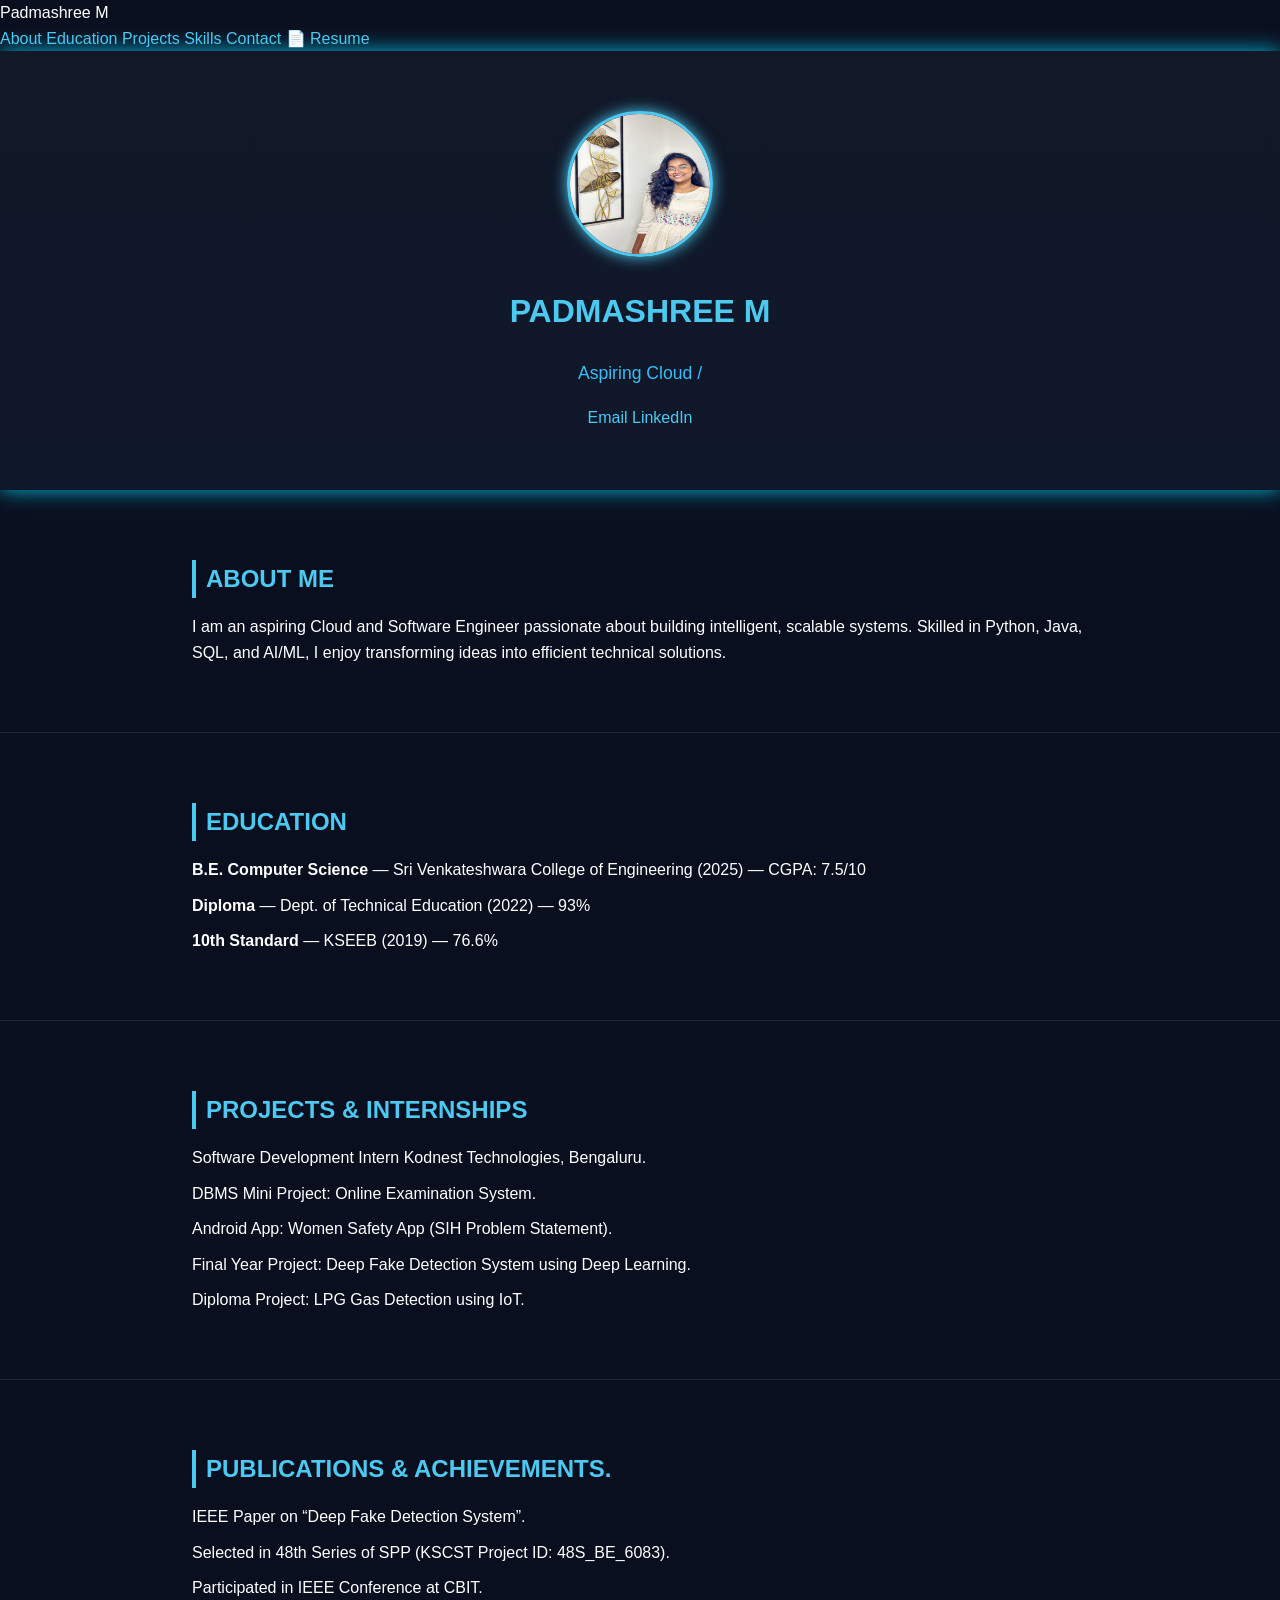
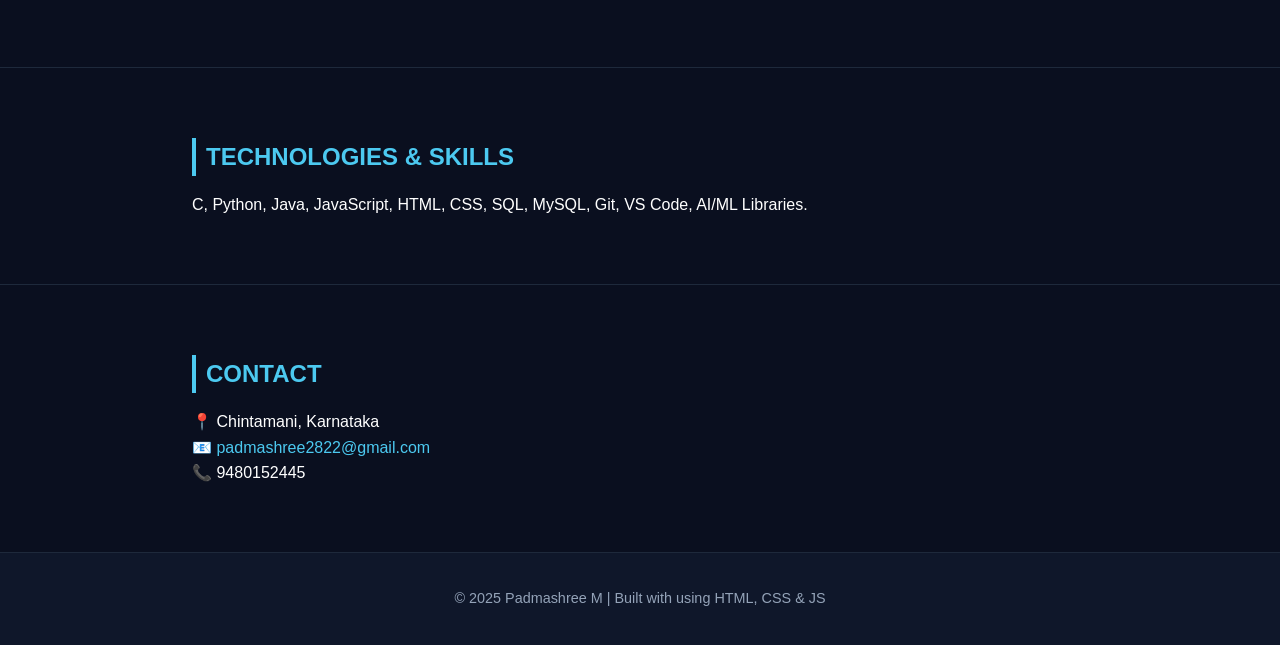
<file: index.html>
<!DOCTYPE html>
<html lang="en">
<head>
  <meta charset="UTF-8" />
  <meta name="viewport" content="width=device-width, initial-scale=1.0" />
  <title>Padmashree M | Portfolio</title>
  <link rel="stylesheet" href="style.css" />
  <script defer src="script.js"></script>
</head>
<body>
  <!-- ===== NAVBAR ===== -->
  <nav class="navbar">
    <div class="nav-left">Padmashree M</div>
    <div class="nav-right">
      <a href="#about">About</a>
      <a href="#education">Education</a>
      <a href="#projects">Projects</a>
      <a href="#skills">Skills</a>
      <a href="#contact">Contact</a>
      <a href="Padmashree_M_Resume.pdf" download class="nav-resume">📄 Resume</a>
    </div>
  </nav>

  <!-- ===== HERO ===== -->
  <header class="hero">
    <img src="padma.jpg" alt="Padmashree" class="profile-pic" />
    <h1>PADMASHREE M</h1>
    <p id="typing-text" class="subtitle"></p>
    <div class="social-links">
      <a href="mailto:padmashree2822@gmail.com">Email</a>
      <a href="https://www.linkedin.com/in/padmashree-m-1497b328a" target="_blank">LinkedIn</a>
    </div>
  </header>

  <!-- ===== ABOUT ===== -->
  <section id="about">
    <h2>About Me</h2>
    <p>
      I am an aspiring Cloud and Software Engineer passionate about building intelligent,
      scalable systems. Skilled in Python, Java, SQL, and AI/ML, I enjoy transforming ideas
      into efficient technical solutions.
    </p>
  </section>

  <!-- ===== EDUCATION ===== -->
  <section id="education">
    <h2>Education</h2>
    <ul>
      <li><b>B.E. Computer Science</b> — Sri Venkateshwara College of Engineering (2025) — CGPA: 7.5/10</li>
      <li><b>Diploma</b> — Dept. of Technical Education (2022) — 93%</li>
      <li><b>10th Standard</b> — KSEEB (2019) — 76.6%</li>
    </ul>
  </section>

  <!-- ===== PROJECTS ===== -->
  <section id="projects">
    <h2>Projects & Internships</h2>
    <ul>
      <li>Software Development Intern Kodnest Technologies, Bengaluru.</li>
      <li>DBMS Mini Project: Online Examination System.</li>
      <li>Android App: Women Safety App (SIH Problem Statement).</li>
      <li>Final Year Project: Deep Fake Detection System using Deep Learning.</li>
      <li>Diploma Project: LPG Gas Detection using IoT.</li>
    </ul>
  </section>

  <!-- ===== PUBLICATIONS ===== -->
  <section id="publications">
    <h2>Publications & Achievements.</h2>
    <ul>
      <li>IEEE Paper on “Deep Fake Detection System”.</li>
      <li>Selected in 48th Series of SPP (KSCST Project ID: 48S_BE_6083).</li>
      <li>Participated in IEEE Conference at CBIT.</li>
    </ul>
  </section>

  <!-- ===== SKILLS ===== -->
  <section id="skills">
    <h2>Technologies & Skills</h2>
    <p>
      C, Python, Java, JavaScript, HTML, CSS, SQL, MySQL, Git, VS Code, AI/ML Libraries.
    </p>
  </section>

  <!-- ===== CONTACT ===== -->
  <section id="contact">
    <h2>Contact</h2>
    <p>
      📍 Chintamani, Karnataka<br />
      📧 <a href="mailto:padmashree2822@gmail.com">padmashree2822@gmail.com</a><br />
      📞 9480152445
    </p>
  </section>

  <!-- ===== FOOTER ===== -->
  <footer>
    <p>© 2025 Padmashree M | Built with using HTML, CSS & JS</p>
  </footer>
</body>
</html>
</file>
<file: style.css>
/* === Global Styles === */
body {
  margin: 0;
  font-family: 'Poppins', sans-serif;
  background-color: #0a0f1f;
  color: #fff;
  line-height: 1.6;
}

h1, h2 {
  color: #4cc9f0;
}

section {
  padding: 50px 15%;
  border-bottom: 1px solid #1e293b;
}

ul {
  list-style: none;
  padding-left: 0;
}

ul li {
  margin-bottom: 10px;
}

a {
  color: #4cc9f0;
  text-decoration: none;
}

a:hover {
  color: #00b4d8;
}

/* === Hero Section === */
.hero {
  text-align: center;
  padding: 60px 20px;
  background: linear-gradient(180deg, #111827, #0f172a);
  box-shadow: 0 0 20px #00b4d8;
}

.profile-pic {
  width: 140px;
  height: 140px;
  border-radius: 50%;
  border: 3px solid #4cc9f0;
  box-shadow: 0 0 15px #4cc9f0;
}

.subtitle {
  color: #38bdf8;
  font-size: 1.1em;
  margin-top: 8px;
}

.contact-links {
  margin-top: 15px;
}

.contact-links a {
  margin: 0 10px;
  font-weight: bold;
}

/* === Section Titles === */
section h2 {
  margin-bottom: 10px;
  text-transform: uppercase;
  border-left: 4px solid #4cc9f0;
  padding-left: 10px;
}

/* === Footer === */
footer {
  text-align: center;
  padding: 20px;
  background-color: #0f172a;
  color: #94a3b8;
  font-size: 0.9em;
}
</file>
